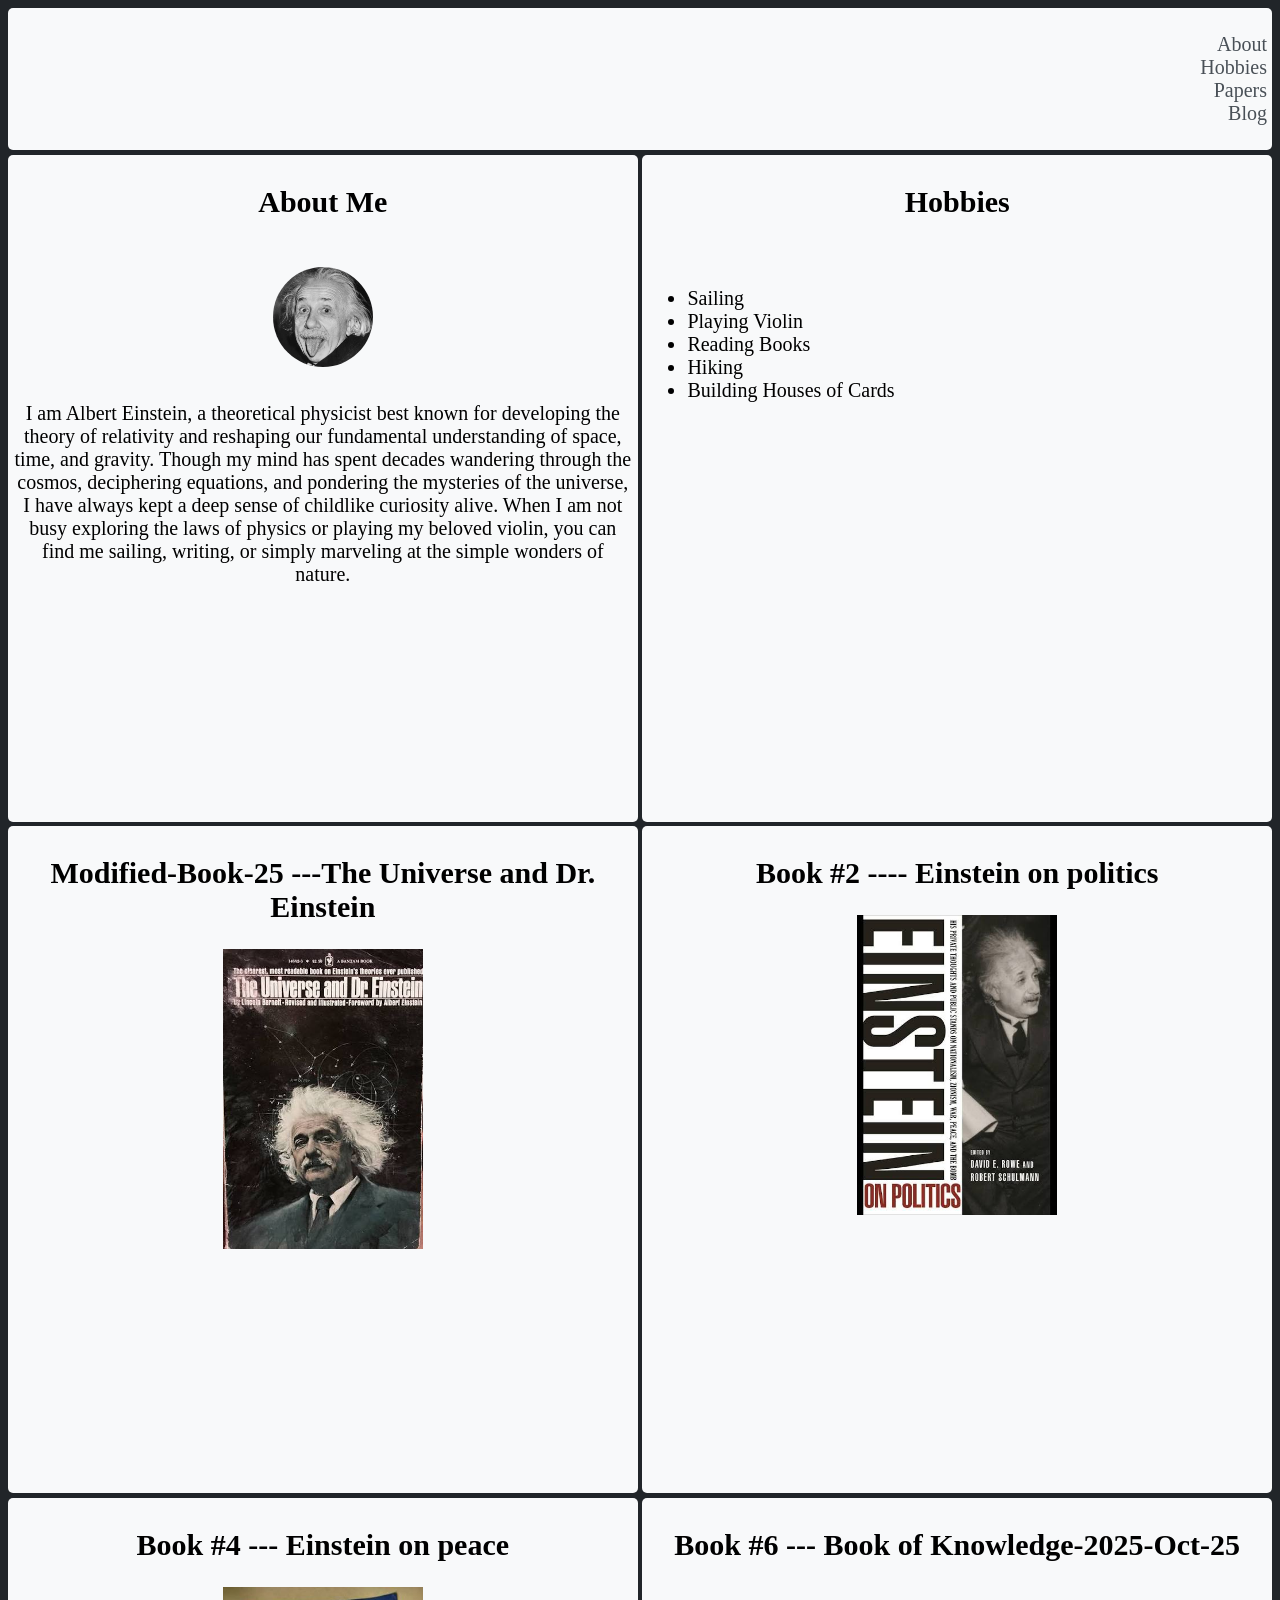
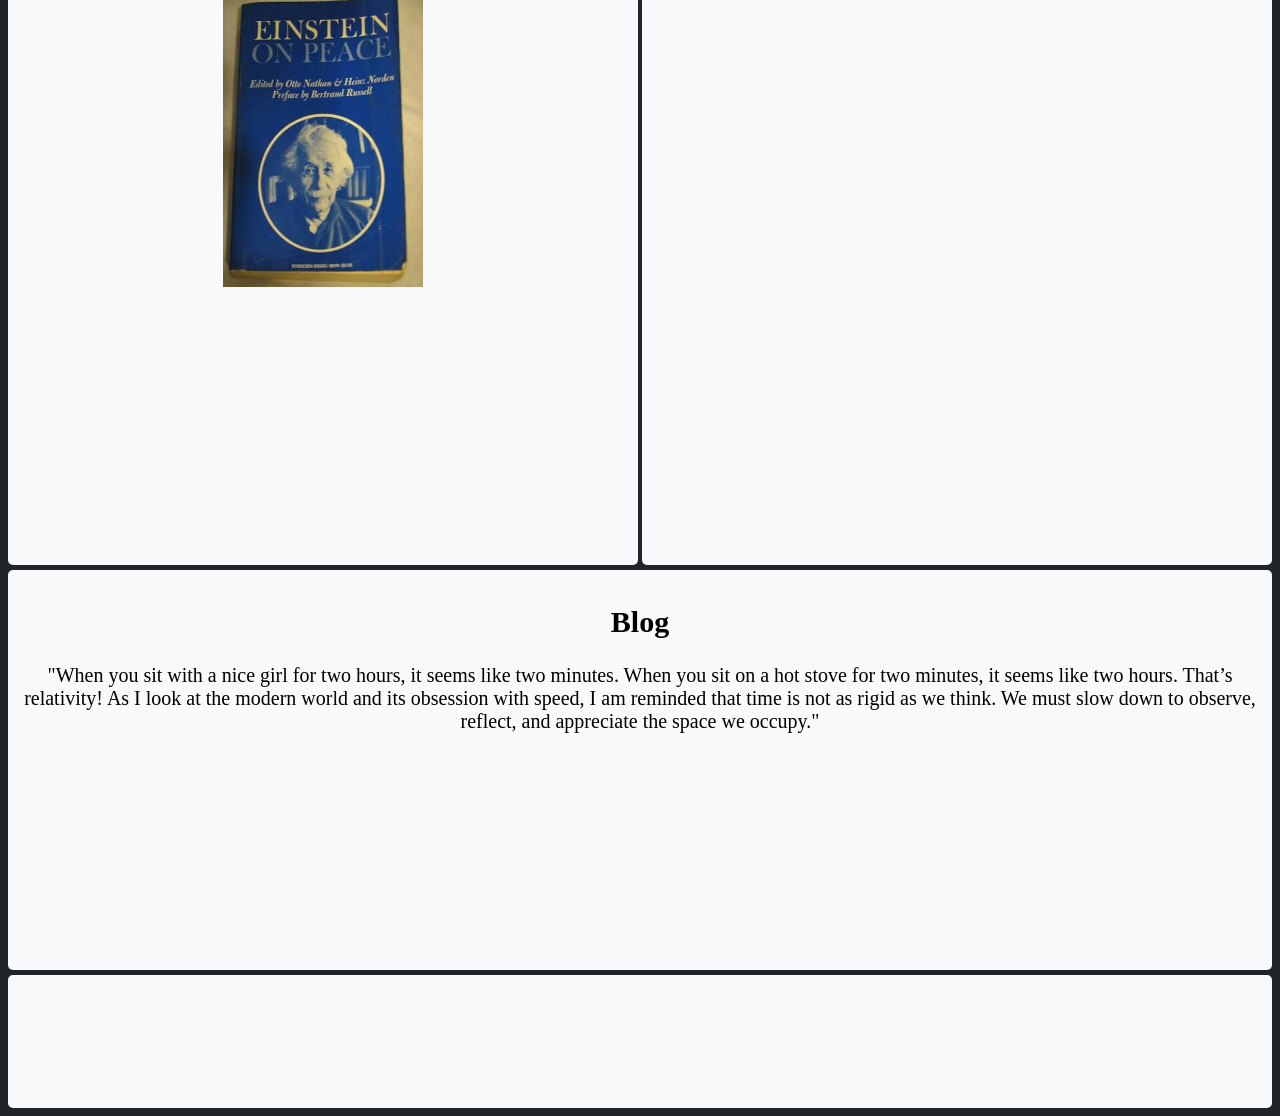
<file: index.html>
<!DOCTYPE html>
<html lang="en">
<head>
    <meta charset="UTF-8">
    <meta name="viewport" content="width=device-width, initial-scale=1.0">
    <title>Document</title>
    <link rel="stylesheet" href="style.css">

</head>
<body>
    <div class="container">
        <nav id="nav">
            
                <p><a href="#About">About</a>
                <br>
                <a href="#Hobbies">Hobbies</a>
                <br>
                <a href="#Paper1">Papers</a>
                <br>
                <a href="#Blog">Blog</a>
            </p>
            
        </nav>
        <div id="About">
            <h2>About Me</h2>
            <br>
            <img src="images/images.jpg" class="circle-image" alt = "Einstein sticking his tongue out">
            <p>I am Albert Einstein, a theoretical physicist best known for developing the theory of relativity and reshaping our fundamental understanding of space, time, and gravity. Though my mind has spent decades wandering through the cosmos, deciphering equations, and pondering the mysteries of the universe, I have always kept a deep sense of childlike curiosity alive. When I am not busy exploring the laws of physics or playing my beloved violin, you can find me sailing, writing, or simply marveling at the simple wonders of nature.</p>
        </div>

         <div id="Hobbies">
            <h2>Hobbies</h2>
            <br>
            <ul>
                <li>Sailing</li>
                <li>Playing Violin</li>
                <li>Reading Books</li>
                <li>Hiking</li>
                <li>Building Houses of Cards</li>
            </ul>
        </div>

        <div id="Paper1">
            <h2>Modified-Book-25 ---The Universe and Dr. Einstein</h2>
            <img src="images/Book1.jpg" alt="Book 1">
            <div class="book-details"></div>
        </div>
        <div id="Paper2">
            <h2>Book #2 ---- Einstein on politics</h2>
            <img src="images/Book2.jpg" alt="Book 2">
            <div class="book-details"></div>
        </div>
        <div id="Paper3">
            <h2>Book #4 --- Einstein on peace</h2>
            <img src="images/Book3.jpg" alt="Book 3">
            <div class="book-details"></div>
        </div>
        <div id="Paper4">
            <h2>Book #6 --- Book of Knowledge-2025-Oct-25</h2>
            <div class="book-details"></div>
        </div>
        <div id="Blog">
            <h2>Blog</h2>
            <p>"When you sit with a nice girl for two hours, it seems like two minutes. When you sit on a hot stove for two minutes, it seems like two hours. That’s relativity! As I look at the modern world and its obsession with speed, I am reminded that time is not as rigid as we think. We must slow down to observe, reflect, and appreciate the space we occupy."</p>
        </div>

        <style>
            #nav{
                text-align: right;
            }
            div{
                color: black;
                text-align: center;
                font-size: 20px;
            }
            #Hobbies ul{
                font-size: 20px;
                text-align: left;
            }
            a{
                color:#495057;
                text-decoration:none;

            }
            a:visited{
                color:#212529;
                
            }
            #Paper1 img, #Paper2 img, #Paper3 img{
                height: 300px;
                width: 200px;
            }
            #blog p{
                font-size: 20px;
            }

            @media screen and (max-width: 500px) {
                #nav p{
                    display:none;
                    
                }
            }
        </style>
       <footer>

       </footer>

    </div>

    <script>
    async function getBooks(){
        try {
            const response = await fetch("https://upadhayay.github.io/db.json");
            

            const data = await response.json();
            

           let count = 1;
            for(let book of data.books){
                if (book.published === true && count <= 4) {
                const bookDetails = document.querySelector(`#Paper${count} .book-details`);
                if (bookDetails) {
                    const single_book_div = document.createElement("div");
                    single_book_div.innerHTML = `<p>Year: ${book.year}</p>`;

                    single_book_div.classList.add('single_book');
                    bookDetails.append(single_book_div);
                }
                count++;
            }
                


            };
        } catch (error) {
            console.error("Could not load books:", error);
        }
    }

    getBooks();
    </script>
</body>
</html>
</file>
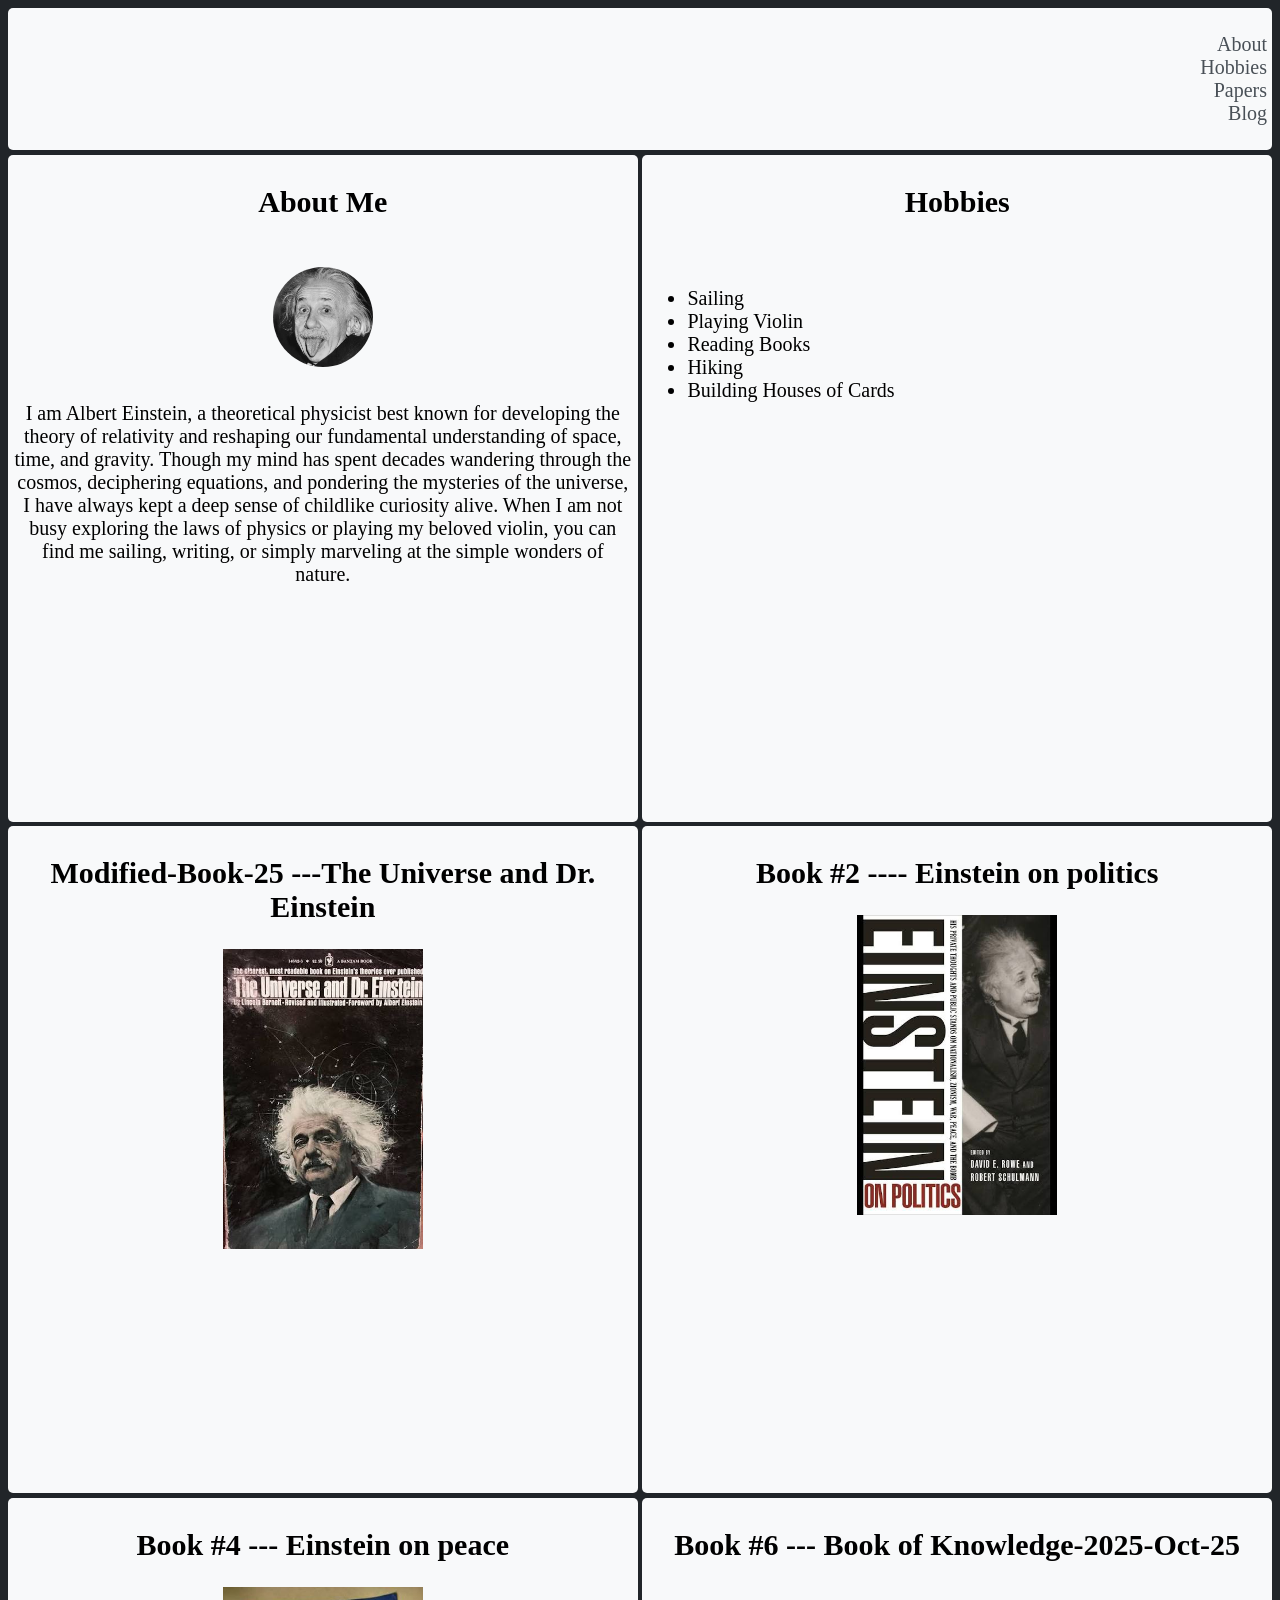
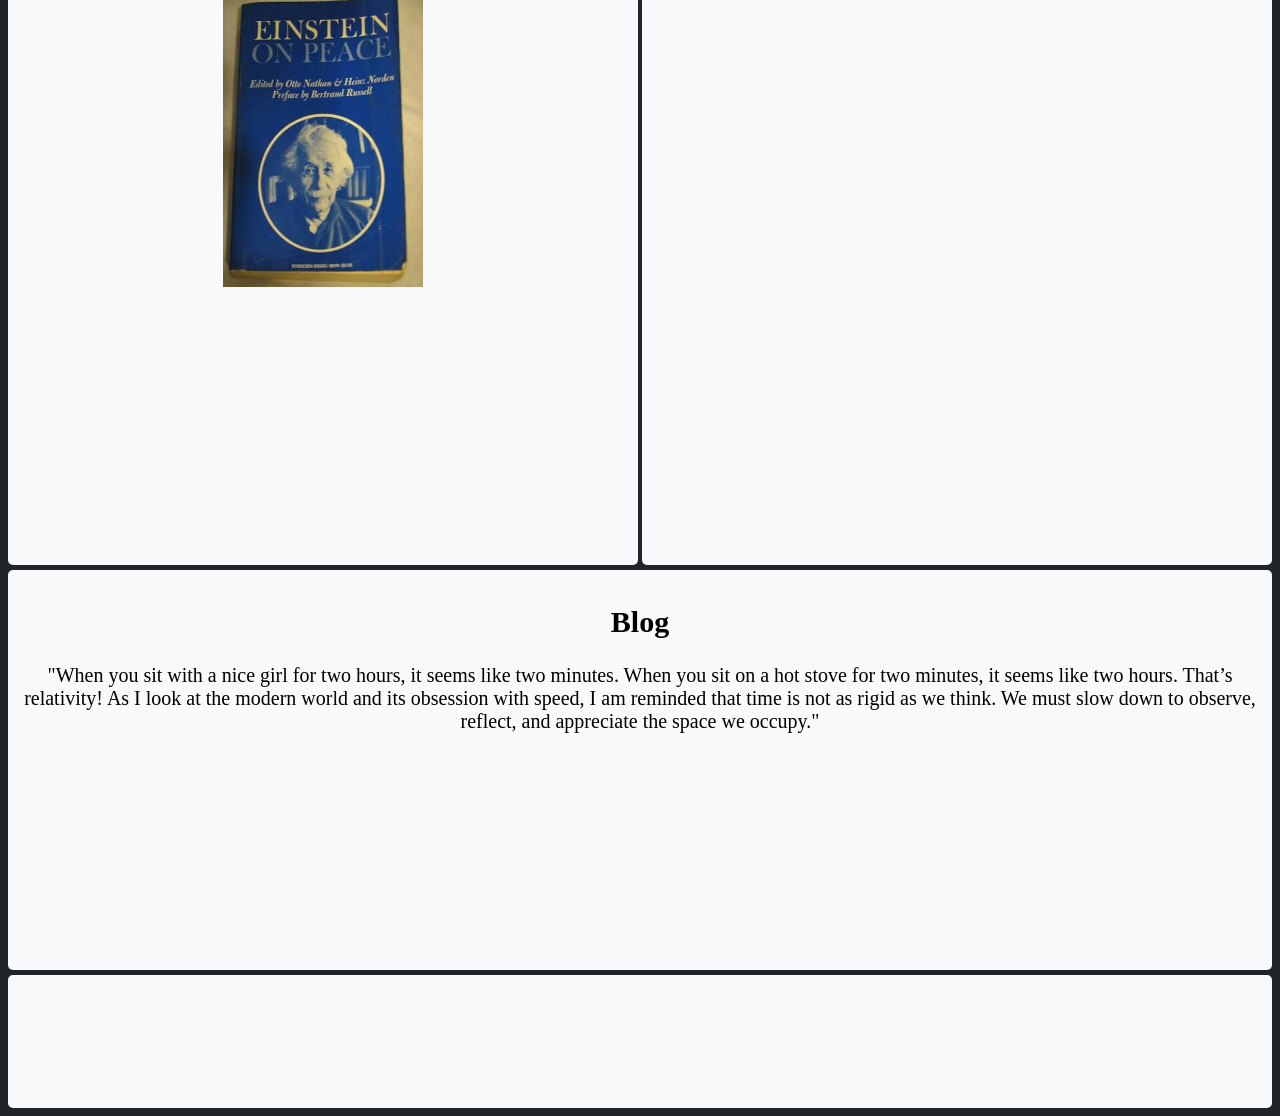
<file: Midterm/index.html>
<!DOCTYPE html>
<html lang="en">
<head>
    <meta charset="UTF-8">
    <meta name="viewport" content="width=device-width, initial-scale=1.0">
    <title>Document</title>
    <link rel="stylesheet" href="style.css">

</head>
<body>
    <div class="container">
        <nav id="nav">
            
                <p><a href="#About">About</a>
                <br>
                <a href="#Hobbies">Hobbies</a>
                <br>
                <a href="#Paper1">Papers</a>
                <br>
                <a href="#Blog">Blog</a>
            </p>
            
        </nav>
        <div id="About">
            <h2>About Me</h2>
            <br>
            <img src="images/images.jpg" class="circle-image" alt = "Einstein sticking his tongue out">
            <p>I am Albert Einstein, a theoretical physicist best known for developing the theory of relativity and reshaping our fundamental understanding of space, time, and gravity. Though my mind has spent decades wandering through the cosmos, deciphering equations, and pondering the mysteries of the universe, I have always kept a deep sense of childlike curiosity alive. When I am not busy exploring the laws of physics or playing my beloved violin, you can find me sailing, writing, or simply marveling at the simple wonders of nature.</p>
        </div>

         <div id="Hobbies">
            <h2>Hobbies</h2>
            <br>
            <ul>
                <li>Sailing</li>
                <li>Playing Violin</li>
                <li>Reading Books</li>
                <li>Hiking</li>
                <li>Building Houses of Cards</li>
            </ul>
        </div>

        <div id="Paper1">
            <h2>Modified-Book-25 ---The Universe and Dr. Einstein</h2>
            <img src="images/Book1.jpg" alt="Book 1">
            <div class="book-details"></div>
        </div>
        <div id="Paper2">
            <h2>Book #2 ---- Einstein on politics</h2>
            <img src="images/Book2.jpg" alt="Book 2">
            <div class="book-details"></div>
        </div>
        <div id="Paper3">
            <h2>Book #4 --- Einstein on peace</h2>
            <img src="images/Book3.jpg" alt="Book 3">
            <div class="book-details"></div>
        </div>
        <div id="Paper4">
            <h2>Book #6 --- Book of Knowledge-2025-Oct-25</h2>
            <div class="book-details"></div>
        </div>
        <div id="Blog">
            <h2>Blog</h2>
            <p>"When you sit with a nice girl for two hours, it seems like two minutes. When you sit on a hot stove for two minutes, it seems like two hours. That’s relativity! As I look at the modern world and its obsession with speed, I am reminded that time is not as rigid as we think. We must slow down to observe, reflect, and appreciate the space we occupy."</p>
        </div>

        <style>
            #nav{
                text-align: right;
            }
            div{
                color: black;
                text-align: center;
                font-size: 20px;
            }
            #Hobbies ul{
                font-size: 20px;
                text-align: left;
            }
            a{
                color:#495057;
                text-decoration:none;

            }
            a:visited{
                color:#212529;
                
            }
            #Paper1 img, #Paper2 img, #Paper3 img{
                height: 300px;
                width: 200px;
            }
            #blog p{
                font-size: 20px;
            }

            @media screen and (max-width: 500px) {
                #nav p{
                    display:none;
                    
                }
            }
        </style>
       <footer>

       </footer>

    </div>

    <script>
    async function getBooks(){
        try {
            const response = await fetch("https://upadhayay.github.io/db.json");
            

            const data = await response.json();
            

           let count = 1;
            for(let book of data.books){
                if (book.published === true && count < 4) {
                const bookDetails = document.querySelector(`#Paper${count} .book-details`);
                if (bookDetails) {
                    const single_book_div = document.createElement("div");
                    single_book_div.innerHTML = `<p>Year: ${book.year}</p>`;

                    single_book_div.classList.add('single_book');
                    bookDetails.append(single_book_div);
                }
                count++;
            }
                


            };
        } catch (error) {
            console.error("Could not load books:", error);
        }
    }

    getBooks();
    </script>
</body>
</html>
</file>
<file: style.css>
:root{
    --main-radius: 5px;
    --main-padding: 5px;
    --charcoal: #212529;
    --white: #F8F9FA;
    --gray: #495057;

}
body{
    background-color: var(--charcoal);
}
.container{
    color:var(--white);
    display:grid;
    height:300vh;

    grid-template-columns: 1fr 1fr;
    grid-template-rows: .2fr 1fr 1fr 1fr .6fr .2fr;
    gap:0.3rem;

    grid-template-areas:
    "nav nav"
    "About Hobbies"
    "Paper1 Paper2"
    "Paper3 Paper4"
    "Blog Blog"
    "footer footer";


}
#nav{
    
    grid-area: nav;
    background: var(--white);
    border-radius: var(--main-radius);
    padding: var(--main-padding);
}
#About{
    grid-area: About;
    text-align: center;
    background: var(--white);
    border-radius: var(--main-radius);
    padding: var(--main-padding);
}
#Hobbies{
    grid-area: Hobbies;
    background: var(--white);
    border-radius: var(--main-radius);
    padding: var(--main-padding);
}
#Paper1{
    grid-area: Paper1;
    background: var(--white);
    border-radius: var(--main-radius);
    padding: var(--main-padding);
}
#Paper2{
    grid-area: Paper2;
    background: var(--white);
    border-radius: var(--main-radius);
    padding: var(--main-padding);
}
#Paper3{
    grid-area: Paper3;
    background: var(--white);
    border-radius: var(--main-radius);
    padding: var(--main-padding);
}
#Paper4{
    grid-area: Paper4;
    background: var(--white);
    border-radius: var(--main-radius);
    padding: var(--main-padding);
}
#Blog{
    grid-area: Blog;
    background: var(--white);
    border-radius: var(--main-radius);
    padding: 10px;
}
footer{
    grid-area: footer;
    background: var(--white);
    border-radius: var(--main-radius);
    padding: var(--main-padding);
    
}
.circle-image {
    width: 100px;
    height: 100px;
    border-radius: 50%;
    object-fit: cover;
    margin-bottom: 10px;
}

@media only screen and (max-width:500px){

    .container{
        height: 300vh;
        grid-template-columns: 1fr;
        grid-template-rows: .2fr 1fr 1fr 1fr 1fr 1fr .8fr .2fr;

        grid-template-areas:
        "nav"
        "About"
        "Hobbies"
        "Paper1"
        "Paper2"
        "Paper3"
        "Paper4"
        "Blog"
        "footer";
    }

}
</file>
<file: Midterm/style.css>
:root{
    --main-radius: 5px;
    --main-padding: 5px;
    --charcoal: #212529;
    --white: #F8F9FA;
    --gray: #495057;

}
body{
    background-color: var(--charcoal);
}
.container{
    color:var(--white);
    display:grid;
    height:300vh;

    grid-template-columns: 1fr 1fr;
    grid-template-rows: .2fr 1fr 1fr 1fr .6fr .2fr;
    gap:0.3rem;

    grid-template-areas:
    "nav nav"
    "About Hobbies"
    "Paper1 Paper2"
    "Paper3 Paper4"
    "Blog Blog"
    "footer footer";


}
#nav{
    
    grid-area: nav;
    background: var(--white);
    border-radius: var(--main-radius);
    padding: var(--main-padding);
}
#About{
    grid-area: About;
    text-align: center;
    background: var(--white);
    border-radius: var(--main-radius);
    padding: var(--main-padding);
}
#Hobbies{
    grid-area: Hobbies;
    background: var(--white);
    border-radius: var(--main-radius);
    padding: var(--main-padding);
}
#Paper1{
    grid-area: Paper1;
    background: var(--white);
    border-radius: var(--main-radius);
    padding: var(--main-padding);
}
#Paper2{
    grid-area: Paper2;
    background: var(--white);
    border-radius: var(--main-radius);
    padding: var(--main-padding);
}
#Paper3{
    grid-area: Paper3;
    background: var(--white);
    border-radius: var(--main-radius);
    padding: var(--main-padding);
}
#Paper4{
    grid-area: Paper4;
    background: var(--white);
    border-radius: var(--main-radius);
    padding: var(--main-padding);
}
#Blog{
    grid-area: Blog;
    background: var(--white);
    border-radius: var(--main-radius);
    padding: 10px;
}
footer{
    grid-area: footer;
    background: var(--white);
    border-radius: var(--main-radius);
    padding: var(--main-padding);
    
}
.circle-image {
    width: 100px;
    height: 100px;
    border-radius: 50%;
    object-fit: cover;
    margin-bottom: 10px;
}

@media only screen and (max-width:500px){

    .container{
        height: 300vh;
        grid-template-columns: 1fr;
        grid-template-rows: .2fr 1fr 1fr 1fr 1fr 1fr .8fr .2fr;

        grid-template-areas:
        "nav"
        "About"
        "Hobbies"
        "Paper1"
        "Paper2"
        "Paper3"
        "Paper4"
        "Blog"
        "footer";
    }

}
</file>
